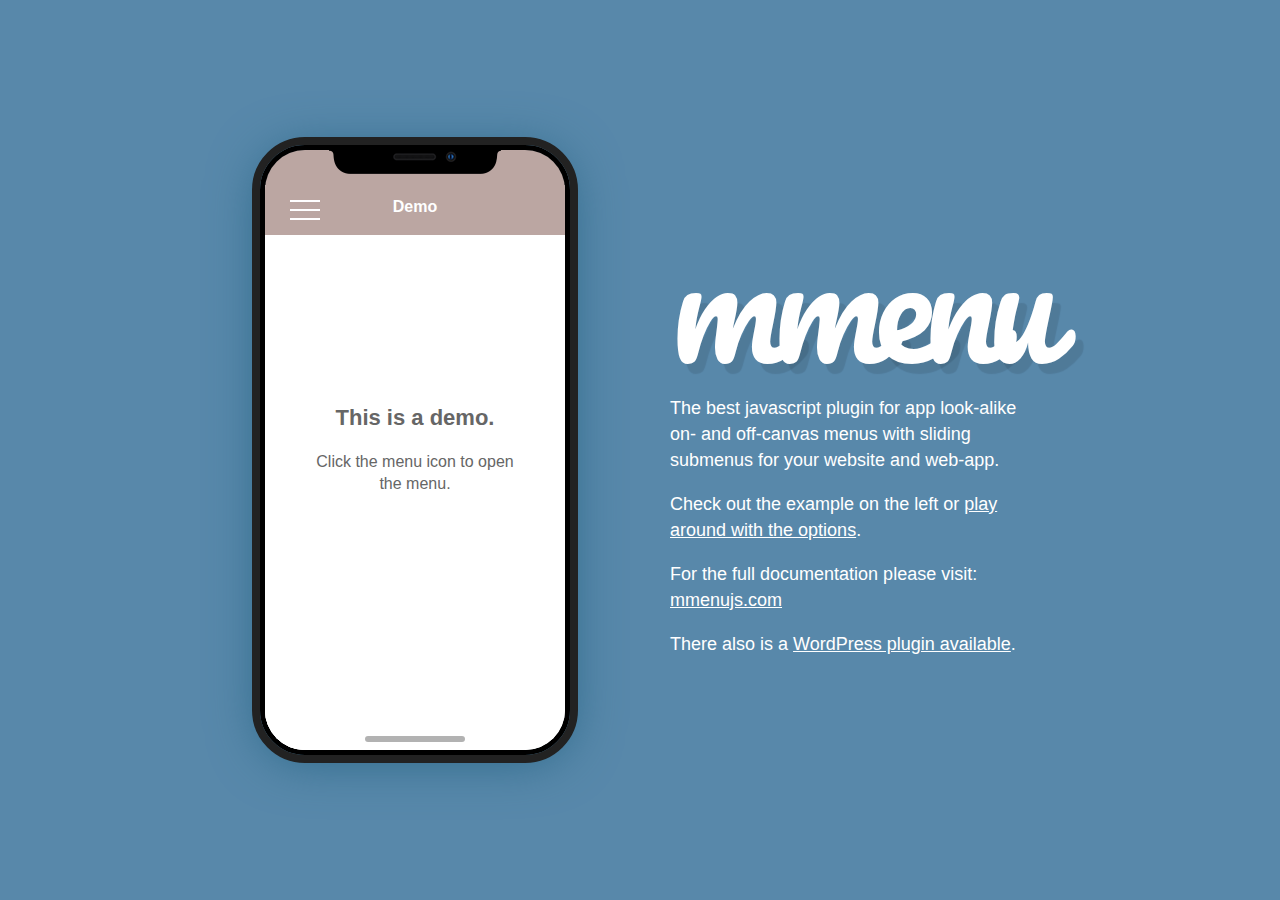
<file: mmenu/index.html>
<!DOCTYPE html>
<html>
    <head>
        <meta charset="utf-8" />
        <meta name="author" content="www.frebsite.nl" />
        <meta content="width=600px user-scalable=yes" name="viewport" />
        <meta name="robots" content="noindex, nofollow" />

        <title>mmenu.js, app look-alike menus with sliding submenus.</title>

        <link
            type="text/css"
            rel="stylesheet"
            href="http://fonts.googleapis.com/css?family=Pacifico"
        />
        <link type="text/css" rel="stylesheet" href="demo/css/site.css" />
    </head>
    <body>
        <div class="phone">
            <iframe
                name="phone"
                src="demo/advanced.html"
                frameborder="0"
                width="320"
                height="520"
            ></iframe>
        </div>
        <div class="page">
            <h1>mmenu</h1>
            <p>
                The best javascript plugin for app look-alike on- and off-canvas
                menus with sliding submenus for your website and web-app.
            </p>
            <p>
                Check out the example on the left or
                <a href="https://mmenujs.com/examples.html" target="_blank"
                    >play around with the options</a
                >.
            </p>
            <p>
                For the full documentation please visit:
                <a href="https://mmenujs.com" target="_blank">mmenujs.com</a>
            </p>
            <p>
                There also is a
                <a href="http://mmenujs.com/wordpress-plugin"
                    >WordPress plugin available</a
                >.
            </p>
        </div>
    </body>
</html>
</file>
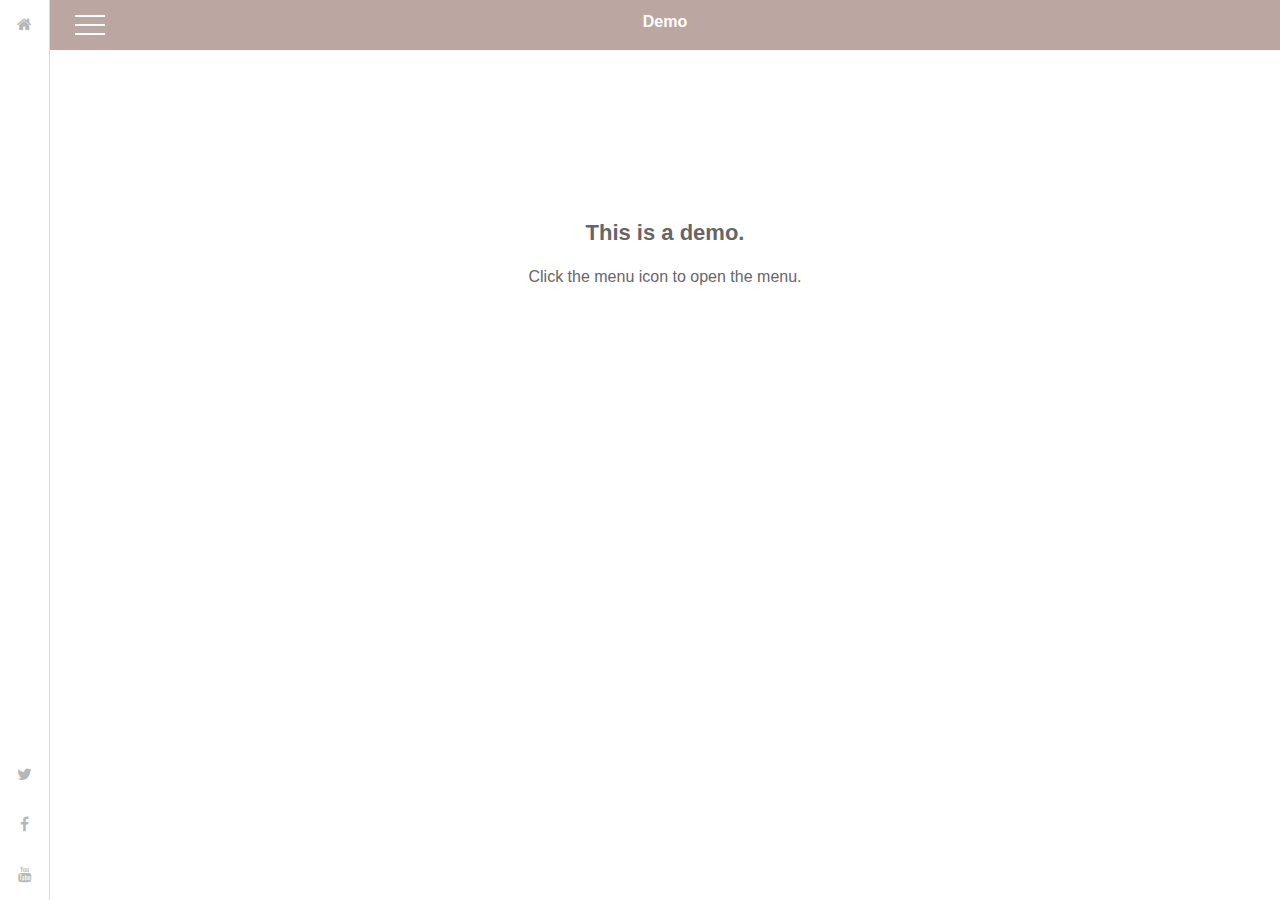
<file: mmenu/demo/advanced.html>
<!DOCTYPE html>
<html>
    <head>
        <meta charset="utf-8" />
        <meta name="author" content="www.frebsite.nl" />
        <meta
            name="viewport"
            content="width=device-width minimum-scale=1.0 maximum-scale=1.0 user-scalable=no"
        />

        <title>mmenu.js demo</title>

        <link
            rel="stylesheet"
            href="http://maxcdn.bootstrapcdn.com/font-awesome/4.7.0/css/font-awesome.min.css"
        />
        <link rel="stylesheet" href="css/demo.css" />
        <link rel="stylesheet" href="../dist/mmenu.css" />

        <style>
            .mm-wrapper--sidebar-expanded.mm-wrapper--opened #header a {
                display: none;
            }

            .mm-navbar--tabs span {
                display: inline-block;
                margin-inline-start: 8px;
            }

            @media (max-width: 450px) {
                .mm-navbar--tabs span {
                    display: none;
                }
            }
        </style>
    </head>

    <body>
        <div id="page">
            <div id="header">
                <a href="#menu"><span></span></a>
                Demo
            </div>
            <div id="content">
                <h1>This is a demo.</h1>
                <p>Click the menu icon to open the menu.</p>
            </div>
            <nav id="menu">
                <div id="panel-menu">
                    <ul>
                        <li>
                            <a href="#/">Home</a>
                            <input type="checkbox" class="mm-toggle" />
                        </li>
                        <li>
                            <span>About us</span>
                            <ul>
                                <li><a href="#/">History</a></li>
                                <li>
                                    <span>The team</span>
                                    <ul>
                                        <li><a href="#/">Management</a></li>
                                        <li><a href="#/">Sales</a></li>
                                        <li><a href="#/">Development</a></li>
                                    </ul>
                                </li>
                                <li><a href="#/">Our address</a></li>
                            </ul>
                        </li>
                        <li><a href="#/">Contact</a></li>

                        <li class="Divider">Other demos</li>
                        <li><a href="default.html">Default demo</a></li>
                        <li><a href="onepage.html">One page demo</a></li>
                    </ul>
                </div>

                <ul id="panel-account" data-mm-title="Account">
                    <li><a href="#/">My profile</a></li>
                    <li><a href="#/">Privacy settings</a></li>
                    <li><a href="#/">Activity</a></li>
                    <li><a href="#/">Sign out</a></li>
                </ul>

                <div id="panel-cart" data-mm-title="Shopping cart">
                    <p style="text-align: center; padding-top: 30px">
                        Your shoppingcart is empty.<br />
                        <a href="#/">Continue shopping.</a>
                    </p>
                </div>
            </nav>
        </div>

        <!-- mmenu scripts -->
        <script src="../dist/mmenu.js"></script>
        <script>
            new Mmenu(
                document.querySelector("#menu"),
                {
                    theme: "white",
                    setSelected: {
                        hover: true,
                        parent: true,
                    },
                    counters: {
                        add: true,
                    },
                    searchfield: {
                        add: true,
                        placeholder: "Search menu items",
                        splash: "<p>What are you looking for?</p>",
                        title: "Search",
                    },
                    iconbar: {
                        use: "(min-width: 450px)",
                        top: [
                            '<a href="#/"><span class="fa fa-home"></span></a>',
                        ],
                        bottom: [
                            '<a href="#/"><span class="fa fa-twitter"></span></a>',
                            '<a href="#/"><span class="fa fa-facebook"></span></a>',
                            '<a href="#/"><span class="fa fa-youtube"></span></a>',
                        ],
                    },
                    iconPanels: {
                        add: true,
                        visible: 1,
                    },
                    sidebar: {
                        collapsed: {
                            use: "(min-width: 768px)",
                        },
                        expanded: {
                            use: "(min-width: 1024px)",
                            initial: "closed",
                        },
                    },
                    navbars: [
                        {
                            content: ["searchfield"],
                        },
                        {
                            type: "tabs",
                            content: [
                                '<a href="#panel-menu"><i class="fa fa-bars"></i> <span>Menu</span></a>',
                                '<a href="#panel-account"><i class="fa fa-user"></i> <span>Account</span></a>',
                                '<a href="#panel-cart"><i class="fa fa-shopping-cart"></i> <span>Cart</span></a>',
                            ],
                        },
                        {
                            content: ["prev", "breadcrumbs", "close"],
                        },
                        {
                            position: "bottom",
                            content: [
                                '<a href="https://mmenujs.com/wordpress-plugin" target="_blank">WordPress plugin</a>',
                            ],
                        },
                    ],
                },
                {
                    searchfield: {
                        cancel: true,
                        clear: true,
                    },
                }
            );

            document.addEventListener("click", function (evnt) {
                var anchor = evnt.target.closest('a[href="#/"]');
                if (anchor) {
                    alert("Thank you for clicking, but that's a demo link.");
                    evnt.preventDefault();
                }
            });
        </script>
    </body>
</html>
</file>
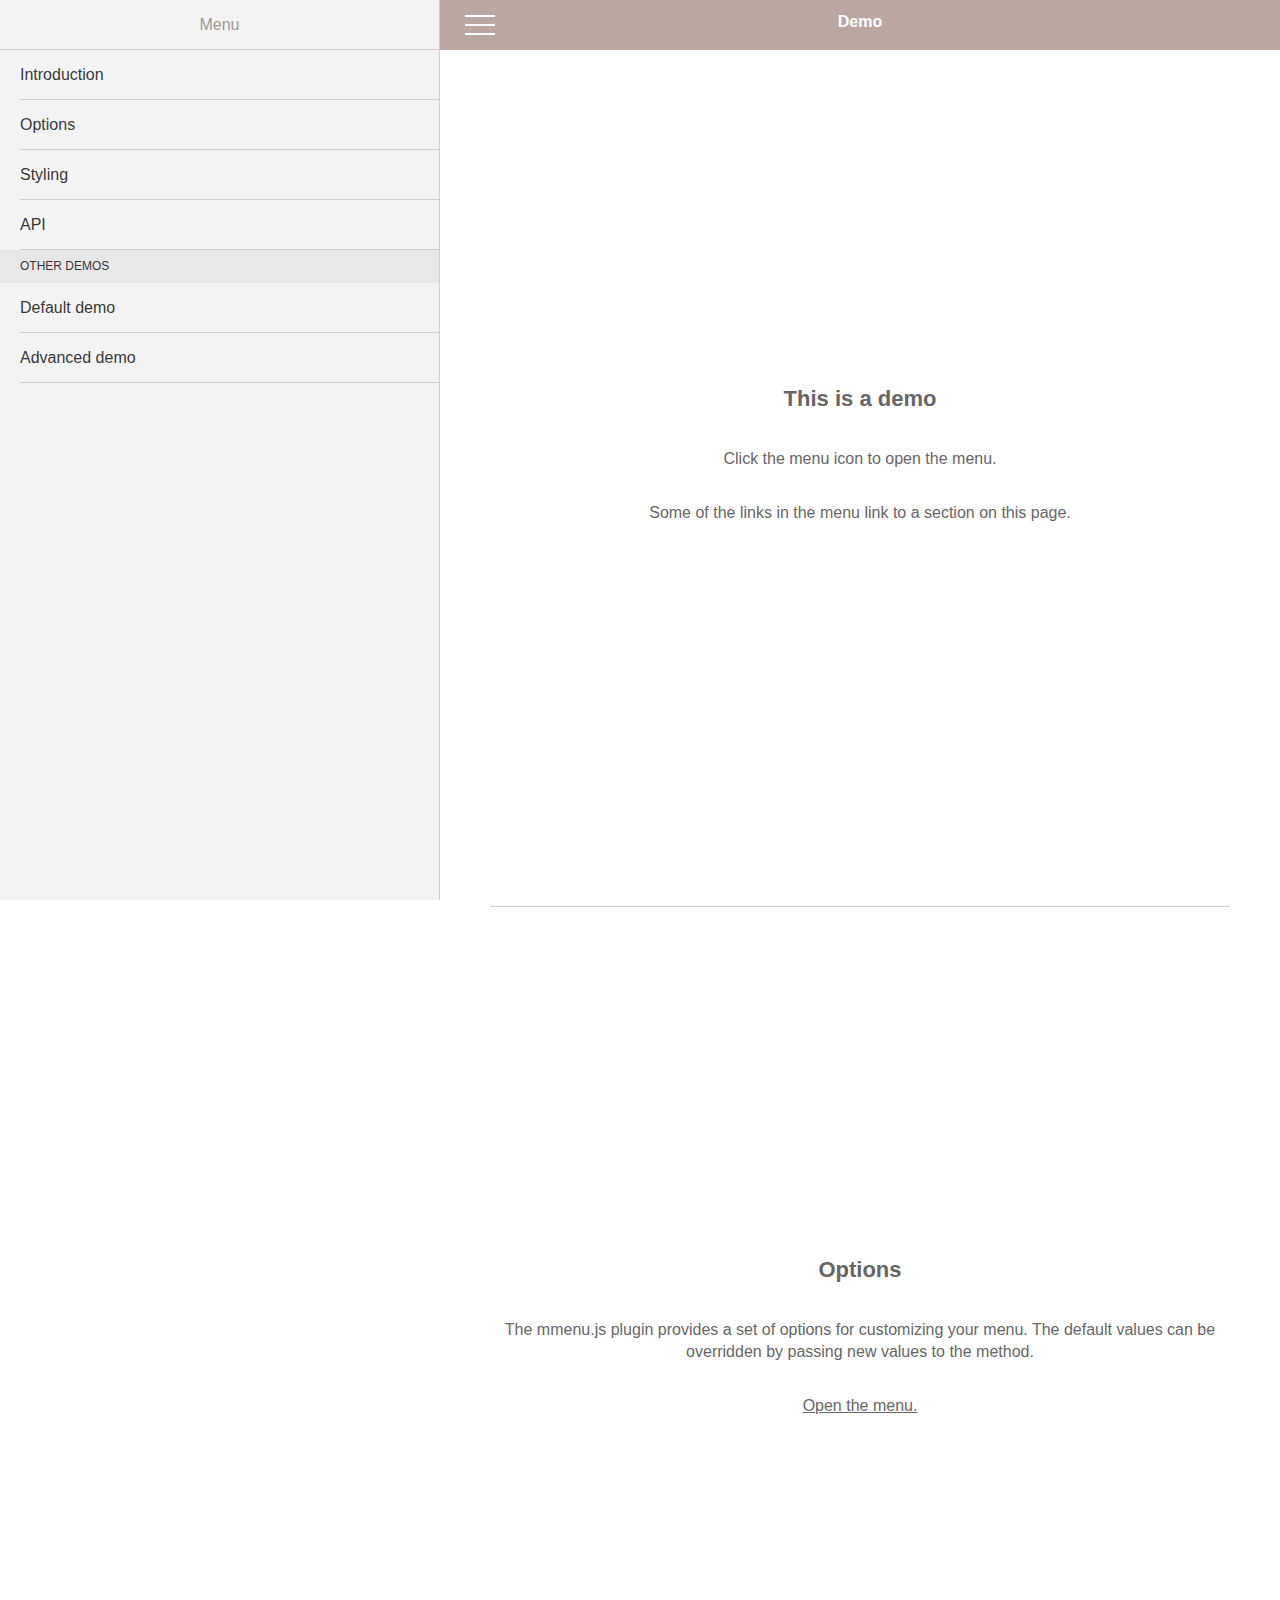
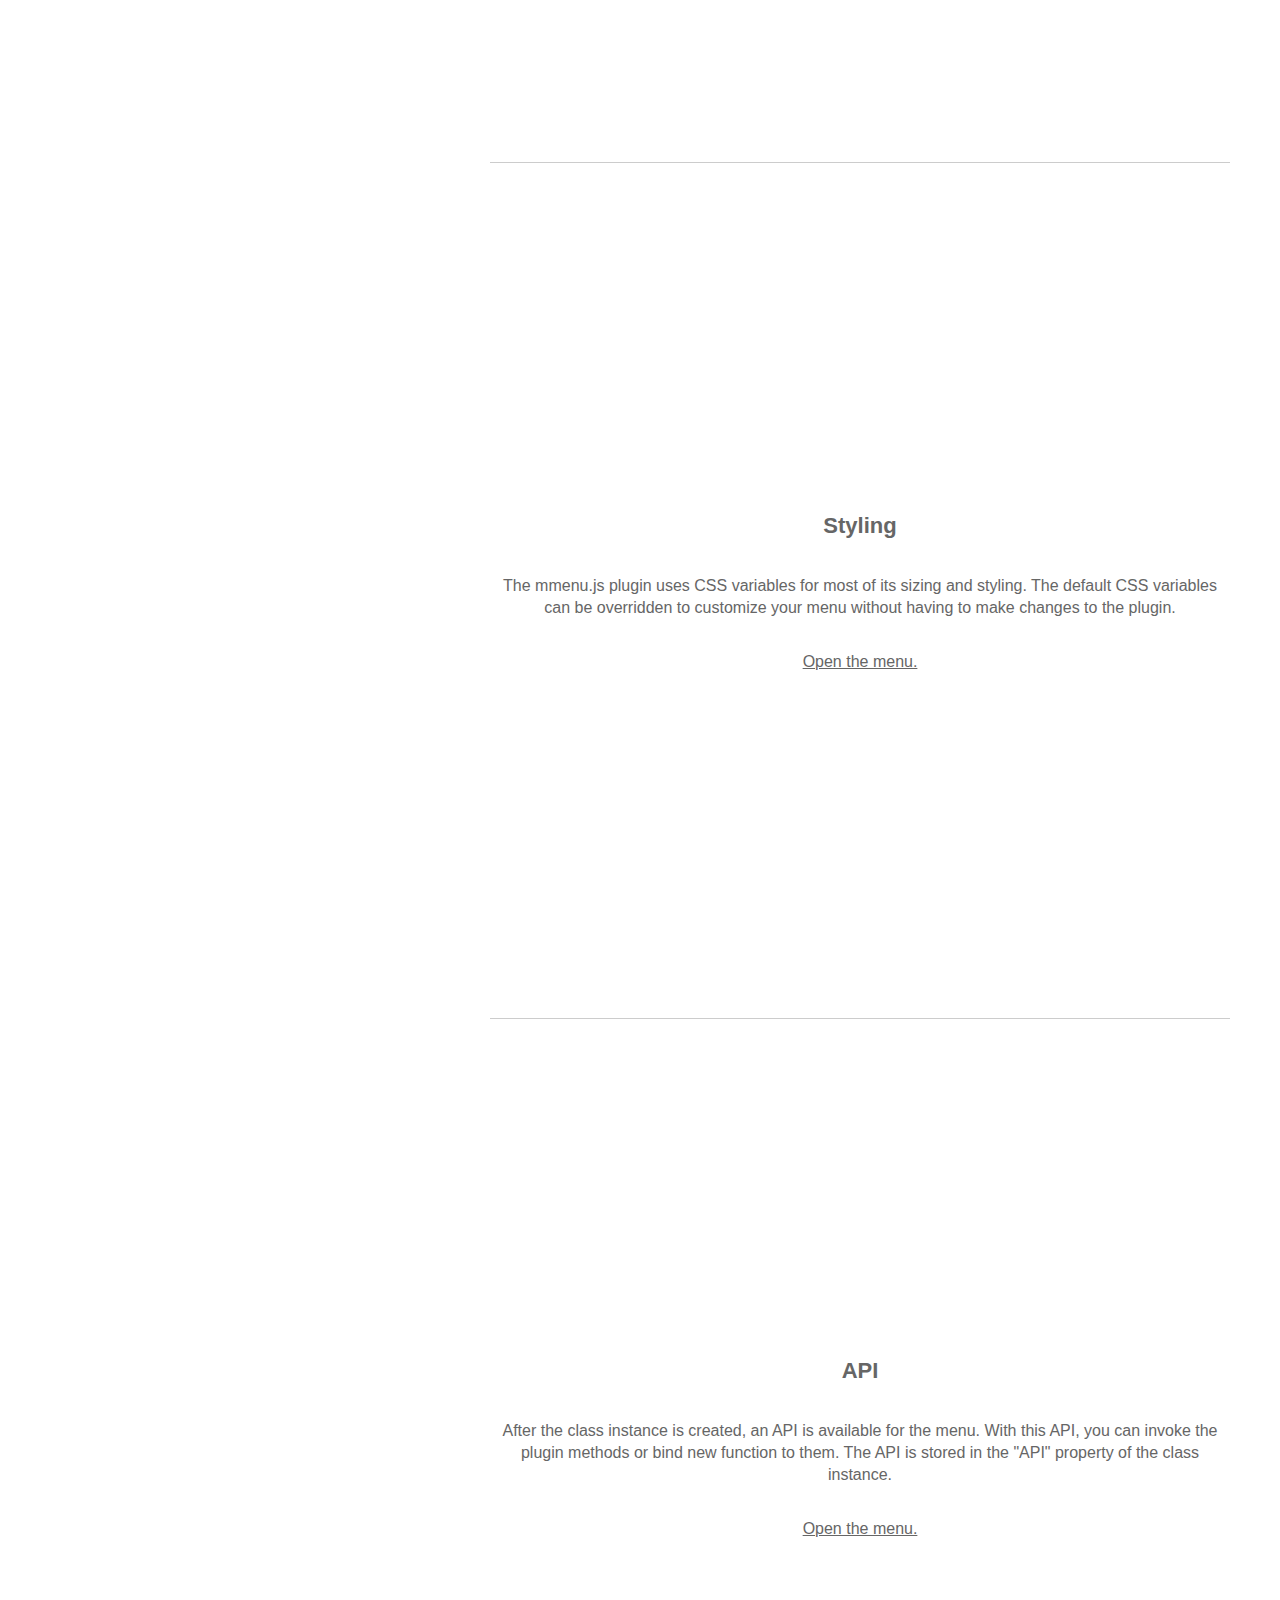
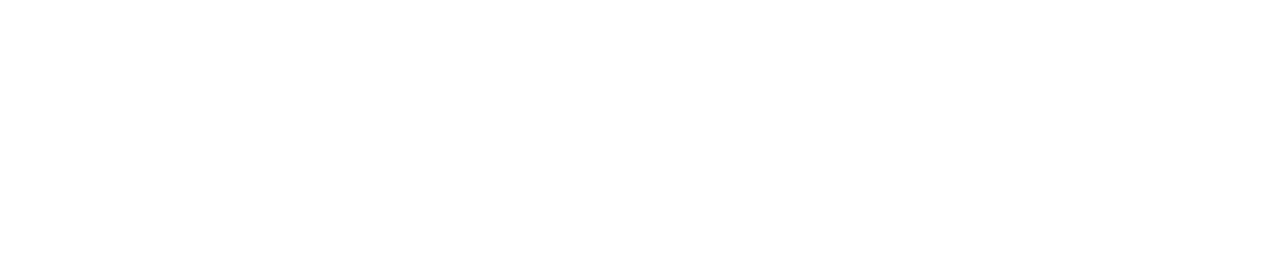
<file: mmenu/demo/onepage.html>
<!DOCTYPE html>
<html>
    <head>
        <meta charset="utf-8" />
        <meta name="author" content="www.frebsite.nl" />
        <meta
            name="viewport"
            content="width=device-width minimum-scale=1.0 maximum-scale=1.0 user-scalable=no"
        />

        <title>mmenu.js demo</title>

        <link type="text/css" rel="stylesheet" href="css/demo.css" />
        <link type="text/css" rel="stylesheet" href="../dist/mmenu.css" />

        <!-- for the one page layout -->
        <style type="text/css">
            #content {
                padding-top: 0;
                padding-bottom: 0;
            }
            section {
                display: flex;
                flex-direction: column;
                justify-content: center;
                min-height: calc(100vh - 44px);
                padding: 50px 0 50px;
                border-top: 1px solid #ccc;
            }

            section:first-child {
                border-top: none;
                padding-top: 0;
            }
        </style>
    </head>

    <body>
        <div id="page">
            <div id="header">
                <a href="#menu"><span></span></a>
                Demo
            </div>
            <div id="content">
                <section id="intro">
                    <h1>This is a demo</h1>
                    <p>Click the menu icon to open the menu.</p>
                    <p>
                        Some of the links in the menu link to a section on this
                        page.
                    </p>
                </section>

                <section id="options">
                    <h2>Options</h2>
                    <p>
                        The mmenu.js plugin provides a set of options for
                        customizing your menu. The default values can be
                        overridden by passing new values to the method.
                    </p>
                    <p><a href="#menu">Open the menu.</a></p>
                </section>

                <section id="styling">
                    <h2>Styling</h2>
                    <p>
                        The mmenu.js plugin uses CSS variables for most of its
                        sizing and styling. The default CSS variables can be
                        overridden to customize your menu without having to make
                        changes to the plugin.
                    </p>
                    <p><a href="#menu">Open the menu.</a></p>
                </section>

                <section id="api">
                    <h2>API</h2>
                    <p>
                        After the class instance is created, an API is available
                        for the menu. With this API, you can invoke the plugin
                        methods or bind new function to them. The API is stored
                        in the "API" property of the class instance.
                    </p>
                    <p><a href="#menu">Open the menu.</a></p>
                </section>
            </div>

            <nav id="menu">
                <ul>
                    <li><a href="#intro">Introduction</a></li>
                    <li><a href="#options">Options</a></li>
                    <li><a href="#styling">Styling</a></li>
                    <li><a href="#api">API</a></li>

                    <li class="Divider">Other demos</li>
                    <li><a href="default.html">Default demo</a></li>
                    <li><a href="advanced.html">Advanced demo</a></li>
                </ul>
            </nav>
        </div>

        <!-- mmenu scripts -->
        <script src="../dist/mmenu.js"></script>

        <script>
            new Mmenu(document.querySelector("#menu"), {
                pageScroll: {
                    scroll: true,
                    update: true,
                },
                sidebar: {
                    expanded: {
                        use: 800,
                    },
                },
            });
        </script>
    </body>
</html>
</file>
<file: mmenu/demo/css/site.css>
html,
body {
	padding: 0;
	margin: 0;
	height: 100%;
}
body {
	display: flex;
	justify-content: center;
	align-items: center;
	height: 100%;
	font-family: Arial, Helvetica, Verdana;
	font-size: 18px;
	line-height: 26px;
	color: #fff;
	background-color: #5888aa;
	-webkit-text-size-adjust: none;
}
h1 {
	text-shadow: 8px 10px 1px rgba(0,0,0,.1);
	text-transform: lowercase;
	font-family: 'Pacifico', Arial, sans-serif;
	font-weight: normal;
	font-size: 150px;
	line-height: 150px;
	letter-spacing: -10px;
	margin: 0 0 20px 0;
}
a,
a:hover
{
	color: #fff;
	text-decoration: underline;
}

.phone {
	display: flex;
	flex-direction: column;
    position: relative;
    height: 600px;
    width: 300px;
	margin-right: 100px;
	overflow: hidden;
	overflow-y: auto;
	background: #1d2327;
	border-radius: 45px;
	border: 5px solid #000;
	outline: 8px solid #222;
	box-shadow: 0 5px 50px #2a6787;

}
.phone:before {
	content: "";
	position: relative;
	z-index: 1;
	display: block;
	height: 35px;
	flex-shrink: 0;
	margin-top: 0;
	border-radius: 30px 30px 0 0;
	background: url(../img/iphonex-example-camera.png) center top no-repeat
		#bba6a2;
}
.phone:after {
	content: "";
	display: block;
	position: absolute;
	bottom: 8px;
	left: calc(50% - 50px);
	z-index: 3;
	width: 100px;
	height: 6px;
	border-radius: 3px;
	background: rgb(0 0 0 / 30%);
}
.phone iframe {
	flex-grow: 1;
    display: block;
    position: relative;
    z-index: 2;
	width: 100%;
	margin: 0;
    border: unset;
}

.page {
	width: 350px;
}
</file>
<file: mmenu/demo/css/demo.css>
* {
    box-sizing: border-box;
}

html,
body {
    padding: 0;
    margin: 0;
}
body {
    background-color: #fff;
    font-family: Arial, Helvetica, Verdana;
    font-size: 16px;
    line-height: 22px;
    color: #666;
    position: relative;
    -webkit-text-size-adjust: none;
}
h1,
h2,
h3,
h4,
h5,
h6 {
    margin: 1em 0;
    font-size: 22px;
}
p {
    margin: 1em 0;
}
a,
a:link,
a:active,
a:visited,
a:hover {
    color: inherit;
    text-decoration: underline;
}

nav:not(.mm-menu) {
    display: none;
}

#header {
    position: sticky;
    height: 50px;
    padding: 0 80px;
    top: 0;
    font-size: 16px;
    font-weight: bold;
    color: #fff;
    line-height: 44px;
    text-align: center;
    background: #bba6a2;
}
#header a {
    display: block;
    position: absolute;
    top: 0;
    left: 0;
    width: 80px;
    height: 50px;
    padding: 15px 25px;
}
#header a:before,
#header a:after {
    content: "";
    display: block;
    background: #fff;
    height: 2px;
}
#header a span {
    background: #fff;
    display: block;
    height: 2px;
    margin: 7px 0;
}

#content {
    padding: 150px 50px 50px 50px;
    text-align: center;
}
</file>
<file: mmenu/dist/mmenu.css>
@charset "UTF-8";/*!
 * mmenu.js
 * mmenujs.com
 *
 * Copyright (c) Fred Heusschen
 * frebsite.nl
 *
 * License: CC-BY-NC-4.0
 * http://creativecommons.org/licenses/by-nc/4.0/
 */:root{--mm-lineheight:22px}.mm-hidden{display:none!important}.mm-wrapper{overflow-x:hidden;position:relative}.mm-menu,.mm-menu *,.mm-menu :after,.mm-menu :before{-webkit-transition-property:none;-o-transition-property:none;transition-property:none;-webkit-transition-duration:.4s;-o-transition-duration:.4s;transition-duration:.4s;-webkit-transition-timing-function:ease;-o-transition-timing-function:ease;transition-timing-function:ease}:root{--mm-blocker-visibility-delay:0.4s;--mm-blocker-opacity-delay:0s}.mm-blocker{display:block;position:absolute;bottom:100%;top:0;right:0;left:0;z-index:3;opacity:0;background:var(--mm-color-background);-webkit-transition:bottom 0s ease var(--mm-blocker-visibility-delay),width .4s ease,opacity .4s ease var(--mm-blocker-opacity-delay),-webkit-transform .4s ease;transition:bottom 0s ease var(--mm-blocker-visibility-delay),width .4s ease,opacity .4s ease var(--mm-blocker-opacity-delay),-webkit-transform .4s ease;-o-transition:bottom 0s ease var(--mm-blocker-visibility-delay),width .4s ease,opacity .4s ease var(--mm-blocker-opacity-delay),transform .4s ease;transition:bottom 0s ease var(--mm-blocker-visibility-delay),width .4s ease,opacity .4s ease var(--mm-blocker-opacity-delay),transform .4s ease;transition:bottom 0s ease var(--mm-blocker-visibility-delay),width .4s ease,opacity .4s ease var(--mm-blocker-opacity-delay),transform .4s ease,-webkit-transform .4s ease}.mm-blocker:focus-visible{opacity:.75}.mm-btn{-webkit-box-flex:0;-ms-flex-positive:0;flex-grow:0;-ms-flex-negative:0;flex-shrink:0;display:-webkit-box;display:-ms-flexbox;display:flex;-webkit-box-align:center;-ms-flex-align:center;align-items:center;-webkit-box-pack:center;-ms-flex-pack:center;justify-content:center;position:relative;width:50px;padding:0}.mm-btn--next,[dir=rtl] .mm-btn--prev{--mm-btn-rotate:135deg}.mm-btn--prev,[dir=rtl] .mm-btn--next{--mm-btn-rotate:-45deg}.mm-btn--next:after,.mm-btn--prev:before{content:"";display:block;position:absolute;top:0;bottom:0;width:8px;height:8px;margin:auto;-webkit-box-sizing:border-box;box-sizing:border-box;border:2px solid var(--mm-color-icon);border-bottom:none;border-right:none;-webkit-transform:rotate(var(--mm-btn-rotate));-ms-transform:rotate(var(--mm-btn-rotate));transform:rotate(var(--mm-btn-rotate))}.mm-btn--prev:before{inset-inline-start:23px}.mm-btn--next:after{inset-inline-end:23px}.mm-btn--close:before{content:"×";font-size:150%}.mm-btnreset{padding:0;background:0 0;border:none;cursor:pointer}.mm-divider{-o-text-overflow:ellipsis;text-overflow:ellipsis;white-space:nowrap;overflow:hidden;position:-webkit-sticky;position:sticky;z-index:2;top:0;min-height:var(--mm-lineheight);padding:calc((var(--mm-listitem-size) * .65 - var(--mm-lineheight)) * .5) 20px;font-size:75%;text-transform:uppercase;background:var(--mm-color-background);background-image:-webkit-gradient(linear,left top,left bottom,from(var(--mm-color-background-highlight)),to(var(--mm-color-background-highlight)));background-image:-o-linear-gradient(var(--mm-color-background-highlight),var(--mm-color-background-highlight));background-image:linear-gradient(var(--mm-color-background-highlight),var(--mm-color-background-highlight));opacity:1;-webkit-transition-property:opacity;-o-transition-property:opacity;transition-property:opacity}.mm-navbar:not(.mm-hidden)~.mm-listview .mm-divider{top:var(--mm-navbar-size)}:root{--mm-listitem-size:50px}.mm-listitem{display:-webkit-box;display:-ms-flexbox;display:flex;-ms-flex-wrap:wrap;flex-wrap:wrap;position:relative;padding:0;margin:0;color:var(--mm-color-text);border-color:var(--mm-color-border)}.mm-listitem:after{content:"";border-color:inherit;border-bottom-width:1px;border-bottom-style:solid;display:block;position:absolute;inset-inline-start:20px;inset-inline-end:0;bottom:0}.mm-listitem__btn,.mm-listitem__text{padding:calc((var(--mm-listitem-size) - var(--mm-lineheight))/ 2) 0}.mm-listitem__text{-webkit-box-flex:1;-ms-flex-positive:1;flex-grow:1;-ms-flex-preferred-size:10%;flex-basis:10%;display:block;padding-left:20px;padding-right:20px;-o-text-overflow:ellipsis;text-overflow:ellipsis;white-space:nowrap;overflow:hidden}.mm-listitem__btn{display:block;position:relative;width:auto;-webkit-padding-end:50px;padding-inline-end:50px;border-color:inherit;background:rgba(3,2,1,0)}.mm-listitem__btn:not(.mm-listitem__text){border-left-width:1px;border-left-style:solid}.mm-listitem--selected>.mm-listitem__text{background:var(--mm-color-background-emphasis)}.mm-listitem--opened>.mm-listitem__btn,.mm-listitem--opened>.mm-panel{background:var(--mm-color-background-highlight)}.mm-listview{list-style:none;display:block;padding:0;margin:0}.mm-menu{display:-webkit-box;display:-ms-flexbox;display:flex;-webkit-box-orient:vertical;-webkit-box-direction:normal;-ms-flex-direction:column;flex-direction:column;padding:0;margin:0;position:absolute;top:0;right:0;bottom:0;left:0;z-index:0;-ms-scroll-chaining:none;overscroll-behavior:none;background:var(--mm-color-background);border-color:var(--mm-color-border);color:var(--mm-color-text);line-height:var(--mm-lineheight);-webkit-tap-highlight-color:var(--mm-color-background-emphasis);-webkit-font-smoothing:antialiased;-moz-osx-font-smoothing:grayscale}.mm-menu ::-webkit-input-placeholder{color:var(--mm-color-text-dimmed)}.mm-menu ::-moz-placeholder{color:var(--mm-color-text-dimmed)}.mm-menu :-ms-input-placeholder{color:var(--mm-color-text-dimmed)}.mm-menu ::-ms-input-placeholder{color:var(--mm-color-text-dimmed)}.mm-menu ::placeholder{color:var(--mm-color-text-dimmed)}.mm-menu,.mm-menu *{-webkit-box-sizing:border-box;box-sizing:border-box}.mm-menu :focus,.mm-menu :focus-visible,.mm-menu:focus,.mm-menu:focus-visible{outline:0}.mm-menu a,.mm-menu button,.mm-menu label{color:inherit}.mm-menu a:focus,.mm-menu button:focus,.mm-menu label:focus{outline:0}.mm-menu a:focus-visible,.mm-menu button:focus-visible,.mm-menu label:focus-visible{outline:2px solid var(--mm-color-focusring);outline-offset:-5px}.mm-menu input:focus,.mm-menu input:focus-visible,.mm-menu select:focus,.mm-menu select:focus-visible,.mm-menu textarea:focus,.mm-menu textarea:focus-visible{outline:2px solid var(--mm-color-focusring);outline-offset:2px}.mm-menu a,.mm-menu a:active,.mm-menu a:hover,.mm-menu a:link,.mm-menu a:visited{text-decoration:none;color:inherit}:root{--mm-navbar-size:50px}.mm-navbar{display:-webkit-box;display:-ms-flexbox;display:flex;position:-webkit-sticky;position:sticky;top:0;z-index:2;min-height:var(--mm-navbar-size);padding-top:env(safe-area-inset-top);color:var(--mm-color-text-dimmed);text-align:center;opacity:1;background:var(--mm-color-background);border-bottom:1px solid var(--mm-color-border);-webkit-transition-property:opacity;-o-transition-property:opacity;transition-property:opacity}.mm-navbar>*{-webkit-box-flex:1;-ms-flex-positive:1;flex-grow:1;display:-webkit-box;display:-ms-flexbox;display:flex;-webkit-box-align:center;-ms-flex-align:center;align-items:center;-webkit-box-pack:center;-ms-flex-pack:center;justify-content:center;-webkit-box-sizing:border-box;box-sizing:border-box}.mm-navbar__btn{-webkit-box-flex:0;-ms-flex-positive:0;flex-grow:0}.mm-navbar__title{-webkit-box-flex:1;-ms-flex:1 1 50%;flex:1 1 50%;display:-webkit-box;display:-ms-flexbox;display:flex;padding:0 20px;overflow:hidden}.mm-navbar__title[href="#"]{pointer-events:none}.mm-navbar__title>span{-o-text-overflow:ellipsis;text-overflow:ellipsis;white-space:nowrap;overflow:hidden}.mm-btn.mm-hidden+.mm-navbar__title:not(:last-child){-webkit-padding-start:60px;padding-inline-start:60px;-webkit-padding-end:10px;padding-inline-end:10px}.mm-btn:not(.mm-hidden)+.mm-navbar__title:last-child{-webkit-padding-start:10px;padding-inline-start:10px;-webkit-padding-end:60px;padding-inline-end:60px}.mm-panel{--mm-panel-child-offset:100%;--mm-panel-parent-offset:-30%;position:absolute;left:0;right:0;top:0;bottom:0;z-index:1;-webkit-overflow-scrolling:touch;overflow:hidden;overflow-y:auto;-ms-scroll-chaining:none;overscroll-behavior:contain;color:var(--mm-color-text);border-color:var(--mm-color-border);background:var(--mm-color-background);-webkit-transform:translate3d(var(--mm-panel-child-offset),0,0);transform:translate3d(var(--mm-panel-child-offset),0,0);-webkit-transition-property:inset-inline-start,-webkit-transform;transition-property:inset-inline-start,-webkit-transform;-o-transition-property:transform,inset-inline-start;transition-property:transform,inset-inline-start;transition-property:transform,inset-inline-start,-webkit-transform}[dir=rtl] .mm-panel{--mm-panel-child-offset:-100%;--mm-panel-parent-offset:30%}.mm-panel:after{content:"";display:block;height:var(--mm-listitem-size)}.mm-panel:focus{outline:0}.mm-panel--opened{z-index:2;-webkit-transform:translate3d(0,0,0);transform:translate3d(0,0,0);-webkit-transition-delay:0s;-o-transition-delay:0s;transition-delay:0s}.mm-panel--parent{-webkit-transform:translate3d(var(--mm-panel-parent-offset),0,0);transform:translate3d(var(--mm-panel-parent-offset),0,0);z-index:0}.mm-panel--highest{z-index:3}.mm-menu--opened .mm-panel--noanimation{-webkit-transition:none!important;-o-transition:none!important;transition:none!important;-webkit-transition-duration:0s!important;-o-transition-duration:0s!important;transition-duration:0s!important}.mm-panel__content{padding:20px}.mm-panels{-webkit-box-flex:1;-ms-flex-positive:1;flex-grow:1;position:relative;height:100%;overflow:hidden;background:var(--mm-color-background);border-color:var(--mm-color-border);color:var(--mm-color-text)}.mm-panels:focus{outline:0}:root{--mm-toggle-size:34px}.mm-toggle{display:-webkit-box;display:-ms-flexbox;display:flex;-ms-flex-item-align:center;align-self:center;-webkit-box-flex:calc(var(--mm-toggle-size) * 1.75);-ms-flex:calc(var(--mm-toggle-size) * 1.75) 0 0px;flex:calc(var(--mm-toggle-size) * 1.75) 0 0;height:var(--mm-toggle-size);-webkit-margin-end:10px;margin-inline-end:10px;-webkit-appearance:none!important;-moz-appearance:none!important;appearance:none!important;border:none!important;border-radius:var(--mm-toggle-size);border:var(--mm-color-border);background:var(--mm-color-border);cursor:pointer;-webkit-transition-property:background-color;-o-transition-property:background-color;transition-property:background-color}.mm-toggle:before{content:"";aspect-ratio:1;margin:2px;border-radius:100%;background:var(--mm-color-background);-webkit-transition-property:-webkit-transform;transition-property:-webkit-transform;-o-transition-property:transform;transition-property:transform;transition-property:transform,-webkit-transform}.mm-toggle:checked{background:#4bd963}.mm-toggle:checked:before{-webkit-transform:translateX(calc(var(--mm-toggle-size) * .75));-ms-transform:translateX(calc(var(--mm-toggle-size) * .75));transform:translateX(calc(var(--mm-toggle-size) * .75))}[dir=rtl] .mm-toggle:checked:before{-webkit-transform:translateX(calc(var(--mm-toggle-size) * -.75));-ms-transform:translateX(calc(var(--mm-toggle-size) * -.75));transform:translateX(calc(var(--mm-toggle-size) * -.75))}.mm-listitem--vertical>.mm-panel{position:static;width:100%;padding:10px 0 10px 20px;-webkit-transform:none!important;-ms-transform:none!important;transform:none!important;-webkit-transition:none!important;-o-transition:none!important;transition:none!important}.mm-listitem--vertical>.mm-panel:after{content:none;display:none}.mm-listitem--vertical:not(.mm-listitem--opened)>.mm-panel{display:none}.mm-listitem--vertical>.mm-listitem__btn{height:var(--mm-listitem-size);bottom:auto}.mm-listitem--vertical .mm-listitem:last-child:after{border-color:transparent}.mm-listitem--opened>.mm-listitem__btn:after{-webkit-transform:rotate(225deg);-ms-transform:rotate(225deg);transform:rotate(225deg);right:19px}:root{--mm-size:80%;--mm-min-size:240px;--mm-max-size:440px}.mm-menu--offcanvas{position:fixed;z-index:0}.mm-page{-webkit-box-sizing:border-box;box-sizing:border-box;min-height:100vh;background:inherit}:where(.mm-slideout){position:relative;z-index:1;width:100%;-webkit-transition-duration:.4s;-o-transition-duration:.4s;transition-duration:.4s;-webkit-transition-timing-function:ease;-o-transition-timing-function:ease;transition-timing-function:ease;-webkit-transition-property:width,-webkit-transform;transition-property:width,-webkit-transform;-o-transition-property:width,transform;transition-property:width,transform;transition-property:width,transform,-webkit-transform}.mm-wrapper--opened,.mm-wrapper--opened body{overflow:hidden}.mm-wrapper__blocker{background:rgba(0,0,0,.4)}.mm-wrapper--opened .mm-wrapper__blocker{--mm-blocker-visibility-delay:0s;--mm-blocker-opacity-delay:0.4s;bottom:0;opacity:.5}.mm-menu{--mm-translate-horizontal:0;--mm-translate-vertical:0}.mm-menu--position-left,.mm-menu--position-left-front{right:auto}.mm-menu--position-right,.mm-menu--position-right-front{left:auto}.mm-menu--position-left,.mm-menu--position-left-front,.mm-menu--position-right,.mm-menu--position-right-front{width:clamp(var(--mm-min-size),var(--mm-size),var(--mm-max-size))}.mm-menu--position-left-front{--mm-translate-horizontal:-100%}.mm-menu--position-right-front{--mm-translate-horizontal:100%}.mm-menu--position-top{bottom:auto}.mm-menu--position-bottom{top:auto}.mm-menu--position-bottom,.mm-menu--position-top{width:100%;height:clamp(var(--mm-min-size),var(--mm-size),var(--mm-max-size))}.mm-menu--position-top{--mm-translate-vertical:-100%}.mm-menu--position-bottom{--mm-translate-vertical:100%}.mm-menu--position-bottom,.mm-menu--position-left-front,.mm-menu--position-right-front,.mm-menu--position-top{z-index:2;-webkit-transform:translate3d(var(--mm-translate-horizontal),var(--mm-translate-vertical),0);transform:translate3d(var(--mm-translate-horizontal),var(--mm-translate-vertical),0);-webkit-transition-property:-webkit-transform;transition-property:-webkit-transform;-o-transition-property:transform;transition-property:transform;transition-property:transform,-webkit-transform}.mm-menu--position-bottom.mm-menu--opened,.mm-menu--position-left-front.mm-menu--opened,.mm-menu--position-right-front.mm-menu--opened,.mm-menu--position-top.mm-menu--opened{-webkit-transform:translate3d(0,0,0);transform:translate3d(0,0,0)}.mm-wrapper--position-left{--mm-translate-horizontal:clamp(
      var(--mm-min-size),
      var(--mm-size),
      var(--mm-max-size)
  )}.mm-wrapper--position-right{--mm-translate-horizontal:clamp(
      calc(-1 * var(--mm-max-size)),
      calc(-1 * var(--mm-size)),
      calc(-1 * var(--mm-min-size))
  )}.mm-wrapper--position-left .mm-slideout,.mm-wrapper--position-right .mm-slideout{-webkit-transform:translate3d(0,0,0);transform:translate3d(0,0,0)}.mm-wrapper--position-left.mm-wrapper--opened .mm-slideout,.mm-wrapper--position-right.mm-wrapper--opened .mm-slideout{-webkit-transform:translate3d(var(--mm-translate-horizontal),0,0);transform:translate3d(var(--mm-translate-horizontal),0,0)}.mm-wrapper--position-bottom .mm-wrapper__blocker,.mm-wrapper--position-left-front .mm-wrapper__blocker,.mm-wrapper--position-right-front .mm-wrapper__blocker,.mm-wrapper--position-top .mm-wrapper__blocker{z-index:1}.mm-menu--theme-light{--mm-color-background:#f3f3f3;--mm-color-border:rgb(0 0 0 / 0.15);--mm-color-icon:rgb(0 0 0 / 0.4);--mm-color-text:rgb(0 0 0 / 0.8);--mm-color-text-dimmed:rgb(0 0 0 / 0.4);--mm-color-background-highlight:rgb(0 0 0 / 0.05);--mm-color-background-emphasis:rgb(255 255 255 / 0.75);--mm-color-focusring:#06c}.mm-menu--theme-light-contrast{--mm-color-background:#f3f3f3;--mm-color-border:rgb(0 0 0 / 0.5);--mm-color-icon:rgb(0 0 0 / 0.5);--mm-color-text:#000;--mm-color-text-dimmed:rgb(0 0 0 / 0.7);--mm-color-background-highlight:rgb(0 0 0 / 0.05);--mm-color-background-emphasis:rgb(255 255 255 / 0.9);--mm-color-focusring:#06c}.mm-menu--theme-dark{--mm-color-background:#333;--mm-color-border:rgb(0, 0, 0, 0.4);--mm-color-icon:rgb(255, 255, 255, 0.4);--mm-color-text:rgb(255, 255, 255, 0.8);--mm-color-text-dimmed:rgb(255, 255, 255, 0.4);--mm-color-background-highlight:rgb(255, 255, 255, 0.08);--mm-color-background-emphasis:rgb(0, 0, 0, 0.1);--mm-color-focusring:#06c}.mm-menu--theme-dark-contrast{--mm-color-background:#333;--mm-color-border:rgb(255 255 255 / 0.5);--mm-color-icon:rgb(255 255 255 / 0.5);--mm-color-text:#fff;--mm-color-text-dimmed:rgb(255 255 255 / 0.7);--mm-color-background-highlight:rgb(255 255 255 / 0.1);--mm-color-background-emphasis:rgb(0 0 0 / 0.3);--mm-color-focusring:#06c}.mm-menu--theme-white{--mm-color-background:#fff;--mm-color-border:rgb(0 0 0 / 0.15);--mm-color-icon:rgb(0 0 0 / 0.3);--mm-color-text:rgb(0 0 0 / 0.8);--mm-color-text-dimmed:rgb(0 0 0 / 0.3);--mm-color-background-highlight:rgb(0 0 0 / 0.06);--mm-color-background-emphasis:rgb(0 0 0 / 0.03);--mm-color-focusring:#06c}.mm-menu--theme-white-contrast{--mm-color-background:#fff;--mm-color-border:rgb(0 0 0 / 0.5);--mm-color-icon:rgb(0 0 0 / 0.5);--mm-color-text:#000;--mm-color-text-dimmed:rgb(0 0 0 / 0.7);--mm-color-background-highlight:rgb(0 0 0 / 0.07);--mm-color-background-emphasis:rgb(0 0 0 / 0.035);--mm-color-focusring:#06c}.mm-menu--theme-black{--mm-color-background:#000;--mm-color-border:rgb(255 255 255 / 0.2);--mm-color-icon:rgb(255 255 255 / 0.4);--mm-color-text:rgb(255 255 255 / 0.7);--mm-color-text-dimmed:rgb(255 255 255 / 0.4);--mm-color-background-highlight:rgb(255 255 255 / 0.1);--mm-color-background-emphasis:rgb(255 255 255 / 0.06);--mm-color-focusring:#06c}.mm-menu--theme-black-contrast{--mm-color-background:#000;--mm-color-border:rgb(255 255 255 / 0.5);--mm-color-icon:rgb(255 255 255 / 0.5);--mm-color-text:#fff;--mm-color-text-dimmed:rgb(255 255 255 / 0.6);--mm-color-background-highlight:rgb(255 255 255 / 0.125);--mm-color-background-emphasis:rgb(255 255 255 / 0.1);--mm-color-focusring:#06c}.mm-counter{display:block;-webkit-padding-start:20px;padding-inline-start:20px;float:right;color:var(--mm-color-text-dimmed)}[dir=rtl] .mm-counter{float:left}:root{--mm-iconbar-size:50px}.mm-menu--iconbar-left .mm-navbars,.mm-menu--iconbar-left .mm-panels{margin-left:var(--mm-iconbar-size)}.mm-menu--iconbar-right .mm-navbars,.mm-menu--iconbar-right .mm-panels{margin-right:var(--mm-iconbar-size)}.mm-iconbar{display:none;position:absolute;top:0;bottom:0;z-index:2;width:var(--mm-iconbar-size);overflow:hidden;-webkit-box-sizing:border-box;box-sizing:border-box;border:0 solid;border-color:var(--mm-color-border);background:var(--mm-color-background);color:var(--mm-color-text-dimmed);text-align:center}.mm-menu--iconbar-left .mm-iconbar,.mm-menu--iconbar-right .mm-iconbar{display:-webkit-box;display:-ms-flexbox;display:flex;-webkit-box-orient:vertical;-webkit-box-direction:normal;-ms-flex-direction:column;flex-direction:column;-webkit-box-pack:justify;-ms-flex-pack:justify;justify-content:space-between}.mm-menu--iconbar-left .mm-iconbar{border-right-width:1px;left:0}.mm-menu--iconbar-right .mm-iconbar{border-left-width:1px;right:0}.mm-iconbar__bottom,.mm-iconbar__top{width:100%;-webkit-overflow-scrolling:touch;overflow:hidden;overflow-y:auto;-ms-scroll-chaining:none;overscroll-behavior:contain}.mm-iconbar__bottom>*,.mm-iconbar__top>*{-webkit-box-sizing:border-box;box-sizing:border-box;display:block;padding:calc((var(--mm-iconbar-size) - var(--mm-lineheight))/ 2) 0}.mm-iconbar__bottom a,.mm-iconbar__bottom a:hover,.mm-iconbar__top a,.mm-iconbar__top a:hover{text-decoration:none}.mm-iconbar__tab--selected{background:var(--mm-color-background-emphasis)}:root{--mm-iconpanel-size:50px}.mm-panel--iconpanel-0{inset-inline-start:calc(0 * var(--mm-iconpanel-size))}.mm-panel--iconpanel-1{inset-inline-start:calc(1 * var(--mm-iconpanel-size))}.mm-panel--iconpanel-2{inset-inline-start:calc(2 * var(--mm-iconpanel-size))}.mm-panel--iconpanel-3{inset-inline-start:calc(3 * var(--mm-iconpanel-size))}.mm-panel--iconpanel-4{inset-inline-start:calc(4 * var(--mm-iconpanel-size))}.mm-panel--iconpanel-first~.mm-panel{inset-inline-start:var(--mm-iconpanel-size)}.mm-menu--iconpanel .mm-panel--parent .mm-divider,.mm-menu--iconpanel .mm-panel--parent .mm-navbar{opacity:0}.mm-menu--iconpanel .mm-panels>.mm-panel--parent{overflow-y:hidden;-webkit-transform:unset;-ms-transform:unset;transform:unset}.mm-menu--iconpanel .mm-panels>.mm-panel:not(.mm-panel--iconpanel-first):not(.mm-panel--iconpanel-0){border-inline-start-width:1px;border-inline-start-style:solid}.mm-navbars{-ms-flex-negative:0;flex-shrink:0}.mm-navbars .mm-navbar{position:relative;padding-top:0;border-bottom:none}.mm-navbars--top{border-bottom:1px solid var(--mm-color-border)}.mm-navbars--top .mm-navbar:first-child{padding-top:env(safe-area-inset-top)}.mm-navbars--bottom{border-top:1px solid var(--mm-color-border)}.mm-navbars--bottom .mm-navbar:last-child{padding-bottom:env(safe-area-inset-bottom)}.mm-navbar__breadcrumbs{-o-text-overflow:ellipsis;text-overflow:ellipsis;white-space:nowrap;overflow:hidden;-webkit-box-flex:1;-ms-flex:1 1 50%;flex:1 1 50%;display:-webkit-box;display:-ms-flexbox;display:flex;-webkit-box-pack:start;-ms-flex-pack:start;justify-content:flex-start;padding:0 20px;overflow-x:auto;-webkit-overflow-scrolling:touch}.mm-navbar__breadcrumbs>*{display:-webkit-box;display:-ms-flexbox;display:flex;-webkit-box-align:center;-ms-flex-align:center;align-items:center;-webkit-box-pack:center;-ms-flex-pack:center;justify-content:center;-webkit-padding-end:6px;padding-inline-end:6px}.mm-navbar__breadcrumbs>a{text-decoration:underline}.mm-navbar__breadcrumbs:not(:last-child){-webkit-padding-end:0;padding-inline-end:0}.mm-btn:not(.mm-hidden)+.mm-navbar__breadcrumbs{-webkit-padding-start:0;padding-inline-start:0}.mm-navbar__tab{padding:0 10px;border:1px solid transparent}.mm-navbar__tab--selected{background:var(--mm-color-background)}.mm-navbar__tab--selected:not(:first-child){border-inline-start-color:var(--mm-color-border)}.mm-navbar__tab--selected:not(:last-child){border-inline-end-color:var(--mm-color-border)}.mm-navbars--top.mm-navbars--has-tabs{border-bottom:none}.mm-navbars--top.mm-navbars--has-tabs .mm-navbar{background:var(--mm-color-background-emphasis)}.mm-navbars--top.mm-navbars--has-tabs .mm-navbar--tabs~.mm-navbar{background:var(--mm-color-background)}.mm-navbars--top.mm-navbars--has-tabs .mm-navbar:not(.mm-navbar--tabs):last-child{border-bottom:1px solid var(--mm-color-border)}.mm-navbars--top .mm-navbar__tab{border-bottom-color:var(--mm-color-border)}.mm-navbars--top .mm-navbar__tab--selected{border-top-color:var(--mm-color-border);border-bottom-color:transparent}.mm-navbars--bottom.mm-navbar--has-tabs{border-top:none}.mm-navbars--bottom.mm-navbar--has-tabs .mm-navbar{background:var(--mm-color-background)}.mm-navbars--bottom.mm-navbar--has-tabs .mm-navbar--tabs,.mm-navbars--bottom.mm-navbar--has-tabs .mm-navbar--tabs~.mm-navbar{background:var(--mm-color-background-emphasis)}.mm-navbars--bottom .mm-navbar__tab{border-top-color:var(--mm-color-border)}.mm-navbars--bottom .mm-navbar__tab--selected{border-bottom-color:var(--mm-color-border);border-top-color:transparent}.mm-searchfield{display:-webkit-box;display:-ms-flexbox;display:flex;-webkit-box-flex:1;-ms-flex-positive:1;flex-grow:1;height:var(--mm-navbar-size);padding:0;overflow:hidden}.mm-searchfield__input{display:-webkit-box;display:-ms-flexbox;display:flex;-webkit-box-flex:1;-ms-flex:1;flex:1;-webkit-box-align:center;-ms-flex-align:center;align-items:center;position:relative;width:100%;max-width:100%;padding:0 10px;-webkit-box-sizing:border-box;box-sizing:border-box}.mm-searchfield__input input{display:block;width:100%;max-width:100%;height:calc(var(--mm-navbar-size) * .7);min-height:auto;max-height:auto;margin:0;padding:0 10px;-webkit-box-sizing:border-box;box-sizing:border-box;border:none;border-radius:4px;line-height:calc(var(--mm-navbar-size) * .7);font:inherit;font-size:inherit}.mm-searchfield__input input,.mm-searchfield__input input:focus,.mm-searchfield__input input:hover{background:var(--mm-color-background-highlight);color:var(--mm-color-text)}.mm-menu[class*=-contrast] .mm-searchfield__input input{border:1px solid var(--mm-color-border)}.mm-searchfield__input input::-ms-clear{display:none}.mm-searchfield__btn{display:none;position:absolute;inset-inline-end:0;top:0;bottom:0}.mm-searchfield--searching .mm-searchfield__btn{display:block}.mm-searchfield__cancel{display:block;position:relative;-webkit-margin-end:-100px;margin-inline-end:-100px;-webkit-padding-start:5px;padding-inline-start:5px;-webkit-padding-end:20px;padding-inline-end:20px;visibility:hidden;line-height:var(--mm-navbar-size);text-decoration:none;-webkit-transition-property:visibility,margin;-o-transition-property:visibility,margin;transition-property:visibility,margin}.mm-searchfield--cancelable .mm-searchfield__cancel{visibility:visible;-webkit-margin-end:0;margin-inline-end:0}.mm-panel--search{left:0!important;right:0!important;width:100%!important;border:none!important}.mm-panel__splash{padding:20px}.mm-panel--searching .mm-panel__splash{display:none}.mm-panel__noresults{display:none;padding:40px 20px;color:var(--mm-color-text-dimmed);text-align:center;font-size:150%;line-height:1.4}.mm-panel--noresults .mm-panel__noresults{display:block}:root{--mm-sectionindexer-size:20px}.mm-sectionindexer{background:inherit;text-align:center;font-size:12px;-webkit-box-sizing:border-box;box-sizing:border-box;width:var(--mm-sectionindexer-size);position:absolute;top:0;bottom:0;inset-inline-end:calc(-1 * var(--mm-sectionindexer-size));z-index:5;-webkit-transition-property:inset-inline-end;-o-transition-property:inset-inline-end;transition-property:inset-inline-end;display:-webkit-box;display:-ms-flexbox;display:flex;-webkit-box-orient:vertical;-webkit-box-direction:normal;-ms-flex-direction:column;flex-direction:column;-webkit-box-pack:space-evenly;-ms-flex-pack:space-evenly;justify-content:space-evenly}.mm-sectionindexer a{color:var(--mm-color-text-dimmed);line-height:1;text-decoration:none;display:block}.mm-sectionindexer~.mm-panel{-webkit-padding-end:0;padding-inline-end:0}.mm-sectionindexer--active{right:0}.mm-sectionindexer--active~.mm-panel{-webkit-padding-end:var(--mm-sectionindexer-size);padding-inline-end:var(--mm-sectionindexer-size)}.mm-menu--selected-hover .mm-listitem__btn,.mm-menu--selected-hover .mm-listitem__text,.mm-menu--selected-parent .mm-listitem__btn,.mm-menu--selected-parent .mm-listitem__text{-webkit-transition-property:background-color;-o-transition-property:background-color;transition-property:background-color}@media (hover:hover){.mm-menu--selected-hover .mm-listview:hover>.mm-listitem--selected:not(:hover)>.mm-listitem__text{background:0 0}.mm-menu--selected-hover .mm-listitem__btn:hover,.mm-menu--selected-hover .mm-listitem__text:hover{background:var(--mm-color-background-emphasis)}}.mm-menu--selected-parent .mm-listitem__btn,.mm-menu--selected-parent .mm-listitem__text{-webkit-transition-delay:.2s;-o-transition-delay:.2s;transition-delay:.2s}@media (hover:hover){.mm-menu--selected-parent .mm-listitem__btn:hover,.mm-menu--selected-parent .mm-listitem__text:hover{-webkit-transition-delay:0s;-o-transition-delay:0s;transition-delay:0s}}.mm-menu--selected-parent .mm-panel--parent .mm-listitem:not(.mm-listitem--selected-parent)>.mm-listitem__text{background:0 0}.mm-menu--selected-parent .mm-listitem--selected-parent>.mm-listitem__btn,.mm-menu--selected-parent .mm-listitem--selected-parent>.mm-listitem__text{background:var(--mm-color-background-emphasis)}:root{--mm-sidebar-collapsed-size:50px;--mm-sidebar-expanded-size:var(--mm-max-size)}.mm-wrapper--sidebar-collapsed .mm-slideout{width:calc(100% - var(--mm-sidebar-collapsed-size));-webkit-transform:translate3d(var(--mm-sidebar-collapsed-size),0,0);transform:translate3d(var(--mm-sidebar-collapsed-size),0,0)}[dir=rtl] .mm-wrapper--sidebar-collapsed .mm-slideout{-webkit-transform:none;-ms-transform:none;transform:none}.mm-wrapper--sidebar-collapsed:not(.mm-wrapper--opened) .mm-menu--sidebar-collapsed .mm-divider,.mm-wrapper--sidebar-collapsed:not(.mm-wrapper--opened) .mm-menu--sidebar-collapsed .mm-navbar{opacity:0}.mm-wrapper--sidebar-expanded .mm-menu--sidebar-expanded{width:var(--mm-sidebar-expanded-size);border-right-width:1px;border-right-style:solid}.mm-wrapper--sidebar-expanded.mm-wrapper--opened{overflow:auto}.mm-wrapper--sidebar-expanded.mm-wrapper--opened .mm-wrapper__blocker{display:none}.mm-wrapper--sidebar-expanded.mm-wrapper--opened .mm-slideout{width:calc(100% - var(--mm-sidebar-expanded-size));-webkit-transform:translate3d(var(--mm-sidebar-expanded-size),0,0);transform:translate3d(var(--mm-sidebar-expanded-size),0,0)}[dir=rtl] .mm-wrapper--sidebar-expanded.mm-wrapper--opened .mm-slideout{-webkit-transform:none;-ms-transform:none;transform:none}
</file>
